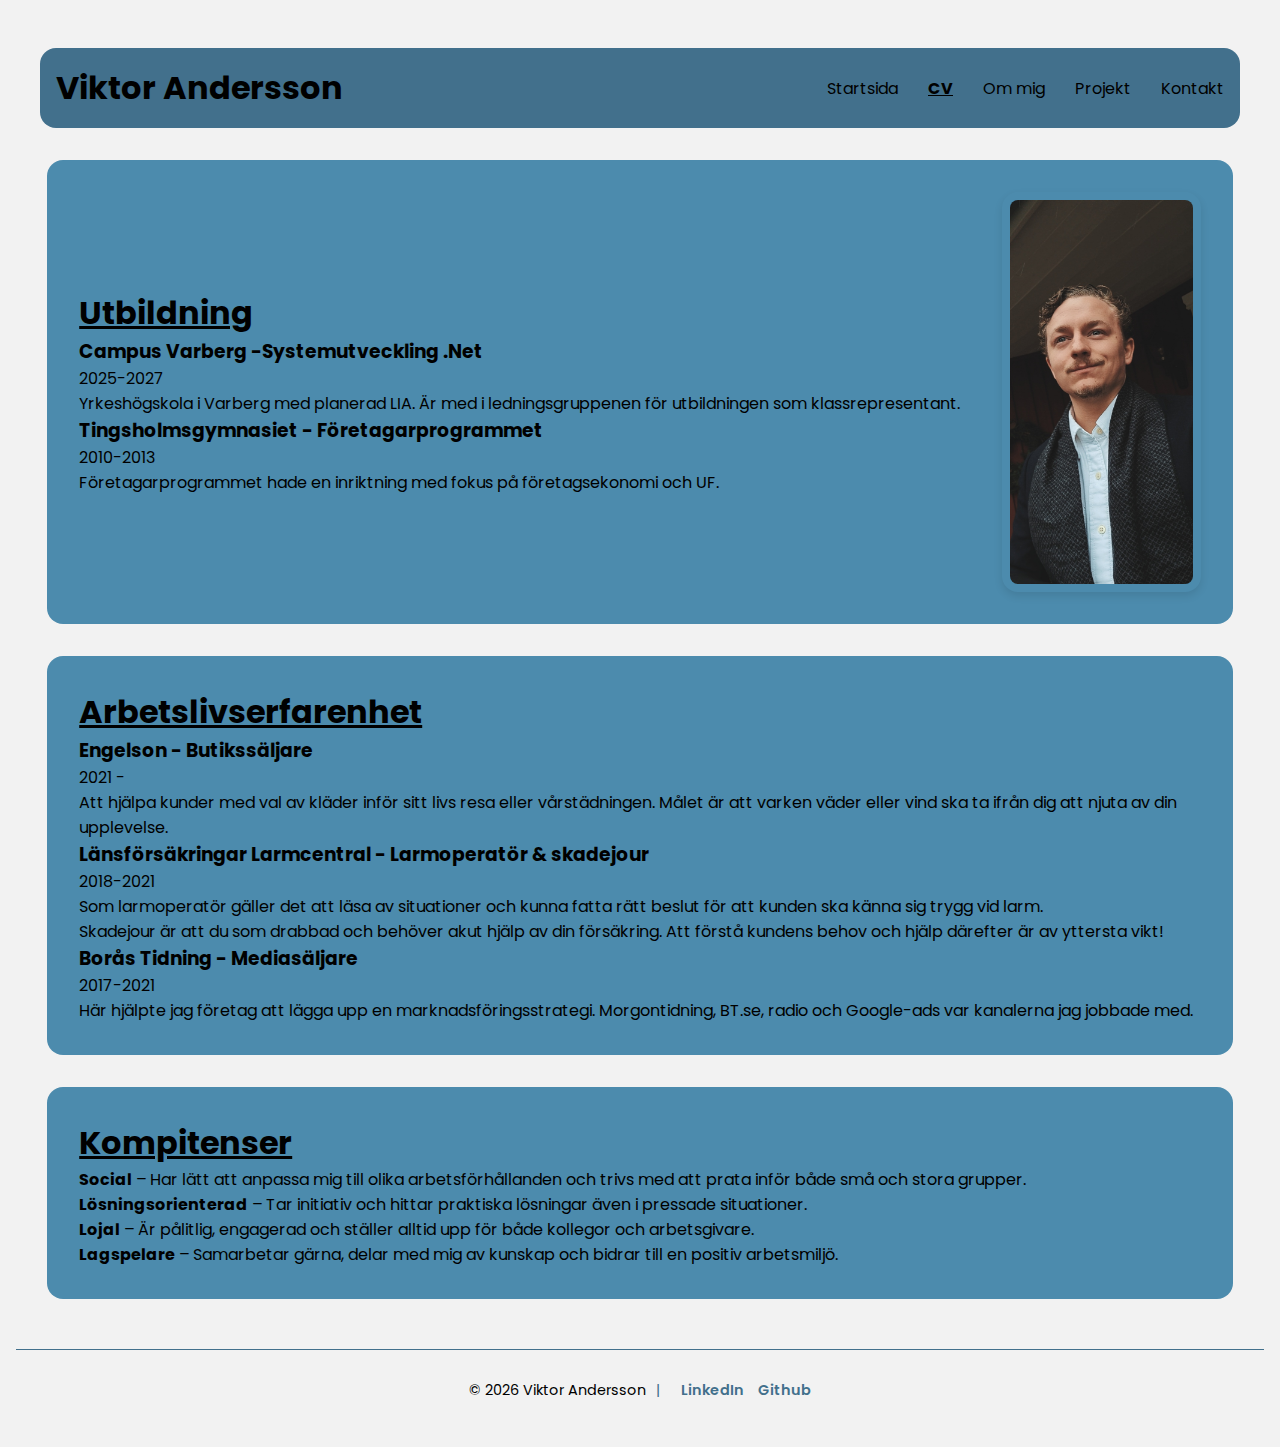
<file: html/CV.html>
<!doctype html>
<html lang="sv">
    <head>
        <meta charset="UTF-8" />
        <meta name="viewport" content="width=device-width, initial-scale=1.0" />
        <link rel="stylesheet" href="../css/style.css" />
        <title>Viktor Andersson</title>
    </head>
    <body>
        <header>
            <h1>Viktor Andersson</h1>

            <nav>
                <ul>
                    <li><a href="index.html">Startsida</a></li>
                    <li><a href="cv.html" class="active">CV</a></li>
                    <li><a href="PersonligtBrev.html">Om mig</a></li>
                    <li><a href="projects.html">Projekt</a></li>
                    <li><a href="kontakt.html">Kontakt</a></li>
                </ul>
            </nav>
        </header>
        <main>
            <section>
                <div class="flex-container">
                    <div class="text-container">
                        <h2 class="h-fontCV">Utbildning</h2>

                        <article>
                            <h3>Campus Varberg -Systemutveckling .Net</h3>
                            <p>2025-2027</p>
                            <p>
                                Yrkeshögskola i Varberg med planerad LIA. Är med
                                i ledningsgruppenen för utbildningen som
                                klassrepresentant.
                            </p>
                        </article>
                        <article>
                            <h3>Tingsholmsgymnasiet - Företagarprogrammet</h3>
                            <p>2010-2013</p>
                            <p>
                                Företagarprogrammet hade en inriktning med fokus
                                på företagsekonomi och UF.
                            </p>
                        </article>
                    </div>
                    <img
                        class="cvPicture"
                        height="400px"
                        src="/images/Snapchat-553821897.jpg"
                        alt="Viktor Andersson"
                    />
                </div>
            </section>

            <section>
                <div class="text-container">
                    <h2 class="h-fontCV">Arbetslivserfarenhet</h2>
                    <article>
                        <h3>Engelson - Butikssäljare</h3>
                        <p>2021 -</p>
                        <p>
                            Att hjälpa kunder med val av kläder inför sitt livs
                            resa eller vårstädningen. Målet är att varken väder
                            eller vind ska ta ifrån dig att njuta av din
                            upplevelse.
                        </p>
                    </article>
                    <article>
                        <h3>
                            Länsförsäkringar Larmcentral - Larmoperatör &
                            skadejour
                        </h3>
                        <p>2018-2021</p>
                        <p>
                            Som larmoperatör gäller det att läsa av situationer
                            och kunna fatta rätt beslut för att kunden ska känna
                            sig trygg vid larm. <br />Skadejour är att du som
                            drabbad och behöver akut hjälp av din försäkring.
                            Att förstå kundens behov och hjälp därefter är av
                            yttersta vikt!
                        </p>
                    </article>
                    <article>
                        <h3>Borås Tidning - Mediasäljare</h3>
                        <p>2017-2021</p>
                        <p>
                            Här hjälpte jag företag att lägga upp en
                            marknadsföringsstrategi. Morgontidning, BT.se, radio
                            och Google-ads var kanalerna jag jobbade med.
                        </p>
                    </article>
                </div>
            </section>

            <section>
                <div class="text-container">
                    <h2 class="h-fontCV">Kompitenser</h2>
                    <ul class="compitens-list">
                        <li>
                            <strong>Social</strong>
                            – Har lätt att anpassa mig till olika
                            arbetsförhållanden och trivs med att prata inför
                            både små och stora grupper.
                        </li>
                        <li>
                            <strong>Lösningsorienterad</strong>
                            – Tar initiativ och hittar praktiska lösningar även
                            i pressade situationer.
                        </li>
                        <li>
                            <strong>Lojal</strong>
                            – Är pålitlig, engagerad och ställer alltid upp för
                            både kollegor och arbetsgivare.
                        </li>
                        <li>
                            <strong>Lagspelare</strong>
                            – Samarbetar gärna, delar med mig av kunskap och
                            bidrar till en positiv arbetsmiljö.
                        </li>
                    </ul>
                </div>
            </section>
        </main>
         <footer class="footer-content">
            <p>&copy; 2026 Viktor Andersson</p>

            <span class="separator">|</span>

            <div class="footer-links">
                <a
                    href="https://www.linkedin.com/in/viktor-andersson-8a549113a/"
                    target="_blank"
                    >LinkedIn</a
                >
                <a href="https://github.com/viktorandersson-Git" target="_blank"
                    >Github</a
                >
            </div>
        </footer>
    </body>
</html>
</file>
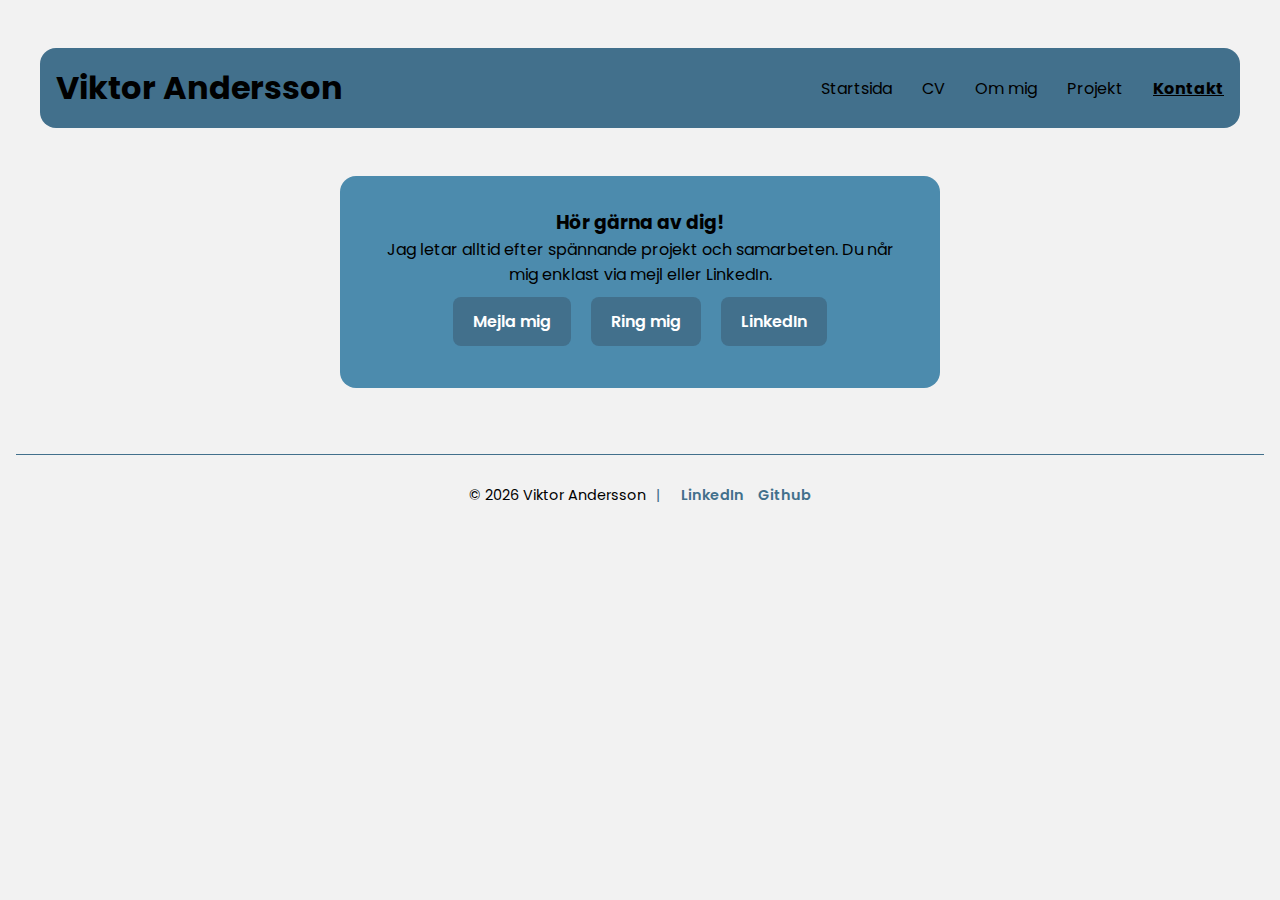
<file: html/Kontakt.html>
<!doctype html>
<html lang="sv">
    <head>
        <meta charset="UTF-8" />
        <meta name="viewport" content="width=device-width, initial-scale=1.0" />
        <link rel="stylesheet" href="../css/style.css" />
        <title>Kontakt</title>
    </head>
    <body>
        <header>
            <h1>Viktor Andersson</h1>
            <nav>
                <ul>
                    <li><a href="index.html">Startsida</a></li>
                    <li><a href="cv.html">CV</a></li>
                    <li><a href="PersonligtBrev.html">Om mig</a></li>
                    <li><a href="projects.html">Projekt</a></li>
                    <li><a href="kontakt.html" class="active">Kontakt</a></li>
                </ul>
            </nav>
        </header>
        <main>
            <div class="project-list">
                <div class="card contact-card">
                    <h3>Hör gärna av dig!</h3>
                    <p>
                        Jag letar alltid efter spännande projekt och samarbeten.
                        Du når mig enklast via mejl eller LinkedIn.
                    </p>

                    <div class="contact-buttons">
                        <a href="mailto:din.email@exempel.se" class="cta-button"
                            >Mejla mig</a
                        >
                        <a href="tel:0735068867" class="cta-button">Ring mig</a>
                        <a
                            href="https://www.linkedin.com/in/viktor-andersson-8a549113a/"
                            target="blank"
                            class="cta-button"
                            >LinkedIn</a
                        >
                    </div>
                </div>
            </div>
        </main>
        <footer class="footer-content">
            <p>&copy; 2026 Viktor Andersson</p>

            <span class="separator">|</span>

            <div class="footer-links">
                <a
                    href="https://www.linkedin.com/in/viktor-andersson-8a549113a/"
                    target="_blank"
                    >LinkedIn</a
                >
                <a href="https://github.com/viktorandersson-Git" target="_blank"
                    >Github</a
                >
            </div>
        </footer>
    </body>
</html>
</file>
<file: css/style.css>
@import url("https://fonts.googleapis.com/css2?family=Merriweather:ital,opsz,wght@0,18..144,300..900;1,18..144,300..900&family=Poppins:ital,wght@0,100;0,200;0,300;0,400;0,500;0,600;0,700;0,800;0,900;1,100;1,200;1,300;1,400;1,500;1,600;1,700;1,800;1,900&display=swap");
@import url("https://fonts.googleapis.com/css2?family=Merriweather:ital,opsz,wght@0,18..144,300..900;1,18..144,300..900&family=Poppins:ital,wght@0,100;0,200;0,300;0,400;0,500;0,600;0,700;0,800;0,900;1,100;1,200;1,300;1,400;1,500;1,600;1,700;1,800;1,900&display=swap");

:root {
    --base-color: #f2f2f2;
    --text-color: #000000;
    --primary-color: #7eadbf;
    --secondary-color: #8c6746;
    --color-1: #42708c;
    --color-2: #4c8bad;
    --color-3: #c0543c;
}

* {
    margin: 0;
    padding: 0;
    box-sizing: border-box;
}

html {
    font-family: "Poppins", serif;
    color: var(--text-color);
}

body {
    padding: 1em;
    background-color: var(--base-color);
}

h1 {
    margin-right: 25px;
}
h1,
h2,
h3 {
    font-family: "Poppins", serif;
}
.h-fontCV {
    font-size: 2em;
    text-decoration-line: underline;
    -moz-text-decoration-line: underline;
}
header {
    display: flex;
    justify-content: space-between;
    align-items: center;
    flex-wrap: wrap;
}

nav ul {
    font-family: "Poppins", serif;
    display: flex;
    list-style: none;
    padding: 0;
    margin: 0;
}

nav li {
    margin-left: 30px;
}

nav a.active {
    font-weight: bold;
    text-decoration: underline;
}

nav a {
    display: inline-block;
    text-decoration: none;
    color: var(--text-color);
    transition: transform 0.2s ease;
    -webkit-transition: transform 0.2s ease;
    -moz-transition: transform 0.2s ease;
    -ms-transition: transform 0.2s ease;
    -o-transition: transform 0.2s ease;
}

nav a:hover {
    transform: scale(1.1);
    text-decoration: underline;
    -webkit-transform: scale(1.1);
    -moz-transform: scale(1.1);
    -ms-transform: scale(1.1);
    -o-transform: scale(1.1);
}

header,
section {
    margin: 2em auto;
    width: min(75em, 100%);
    background-color: var(--color-1);
    padding: min(1em, 15%);
    border-radius: 1em;
    display: flex;
}

section {
    margin: 2em auto;
    width: min(75em, 95%);
    background-color: var(--color-2);
    padding: 2em;
    border-radius: 1em;
    -webkit-border-radius: 1em;
    -moz-border-radius: 1em;
    -ms-border-radius: 1em;
    -o-border-radius: 1em;
}
.flex-container {
    display: flex;
    justify-content: space-between;
    align-items: center;
    width: 100%;
}

.card {
    background-color: var(--color-2);
    border-radius: 1rem;
    text-align: center;
    -webkit-border-radius: 1rem;
    -moz-border-radius: 1rem;
    -ms-border-radius: 1rem;
    -o-border-radius: 1rem;
}
.aboutFlex-container {
    display: flex;
    justify-content: center;
    gap: 2rem;
    flex-wrap: wrap;
}
.aboutText-container {
    max-width: 600px;
    text-align: center;
}

.cta-button {
    display: inline-block;
    text-decoration: none;
    color: white;
    background-color: var(--color-1);
    box-shadow: 0 2px 5px rgba(0, 0, 0, 0.2s);
    padding: 0.75em 1.25em;
    border-radius: 0.5em;
    font-weight: 600;
    margin: 1em;
}

header img {
    max-width: 100%;
    border-radius: 1em;
    object-fit: cover;
    -webkit-border-radius: 1em;
    -moz-border-radius: 1em;
    -ms-border-radius: 1em;
    -o-border-radius: 1em;
}

img {
    max-width: 100%;
    border-radius: 1em;
    padding: 0.5em;
    box-shadow: 0 4px 8px rgba(0, 0, 0, 0.1);
    object-fit: cover;
    -webkit-border-radius: 1em;
    -moz-border-radius: 1em;
    -ms-border-radius: 1em;
    -o-border-radius: 1em;
}
.hobby-gallery {
    display: flex;
    flex-wrap: wrap;
    margin: -15px;
    margin-top: 20px;
}

.hobby-item {
    width: calc(50% - 30px);
    margin: 15px;
    display: flex;
    flex-direction: column;
}

.hobby-item img {
    width: 100%;
    height: auto;
    border-radius: 1;
    box-shadow: 0 4px 8px rgba(0, 0, 0, 0.1);
    display: block;
    -webkit-border-radius: 1;
    -moz-border-radius: 1;
    -ms-border-radius: 1;
    -o-border-radius: 1;
}

.hobby-item figcaption {
    margin-top: 12px;
    font-weight: 600;
    color: var(--color-1);
    text-align: left;
    border-bottom: 3px solid var(--primary-color); 
    display: inline; 
    padding-bottom: 4px; 
}

.model-container {
    display: flex;
    justify-content: center;
    align-items: center;
    background-color: rgba(0, 0, 0, 0.5);

    position: fixed;
    top: 0;
    left: 0;
    width: 100vw;
    height: 100vh;
    z-index: 999;

    opacity: 0;
    pointer-events: none;
    visibility: hidden;
    transition: opacity 0.3s ease;
}

.model-container:target {
    opacity: 1;
    pointer-events: auto;
    visibility: visible;
}
.model {
    background-color: var(--primary-color);
    border-radius: 5px;
    box-shadow: 0 4px 10px rgba(0, 0, 0, 0.3);
    padding: 30px 50px;
    text-align: center;
    width: 600px;
    max-width: 90%;

    position: relative;
}

.close {
    background-color: var(--color-3);
    margin-top: 20px;
    display: inline-block;
    color: white;
    text-decoration: none;
}
.competens-list,
li {
    list-style-type: none;
}

.project-list {
    display: flex;
    justify-content: center;
    flex-wrap: wrap;
}
.card {
    background-color: var(--color-3);
    border-radius: 1rem;
    text-align: center;
    padding: 2em;
    margin: 1rem;

    width: 300px;
    max-width: 100%;
}

.contact-card {
    width: 1100%;
    max-width: 600px;
    background-color: var(--color-2);
    margin: 1rem auto;
}

.contact-buttons {
    display: flex;
    justify-content: center;
    flex-wrap: wrap;
}

.contact-buttons .cta-button {
    margin: 10px;
}

footer {
    margin-top: 50px;
    padding: 30px 0;

    border-top: 1px solid var(--color-1);

    text-align: center;
    font-size: 0.9rem;
    color: var(--text-color);
}
.footer-content {
    display: flex;
    justify-content: center;
    align-items: center;
    flex-wrap: wrap;
}

.footer-links a {
    text-decoration: none;
    color: var(--color-1);
    font-weight: 600;
    margin-left: 10px;
}
.separator {
    margin: 0 10px;
    color: var(--color-1);
}

.footer-links a:hover {
    text-decoration: underline;
}
@media (max-width: 600px) {
    header {
        justify-content: center;
        gap: 1rem;
    }

    nav {
        width: 100%;
    }

    nav ul {
        justify-content: center;
        flex-wrap: wrap;
    }

    nav li {
        margin-left: 15px;
        margin-right: 15px;
        margin-bottom: 10px;
    }

    h1 {
        margin-right: 0;
        text-align: center;
    }
    img {
        visibility: hidden;
        height: 0;
        width: 0;
    }
    .flex-container {
        justify-content: center;
    }
    .contact-buttons {
        flex-direction: column;
    }

    .contact-buttons .cta-button {
        width: 100%;
        margin: 5px 0;
    }
    .separator {
        display: none;
    }
    .hobby-item {
        width: calc(100% - 30px);
    }

    .footer-content {
        flex-direction: column;
    }

    .footer-links {
        margin-top: 10px;
    }

    .footer-links a {
        margin: 0 10px;
    }
}
</file>
